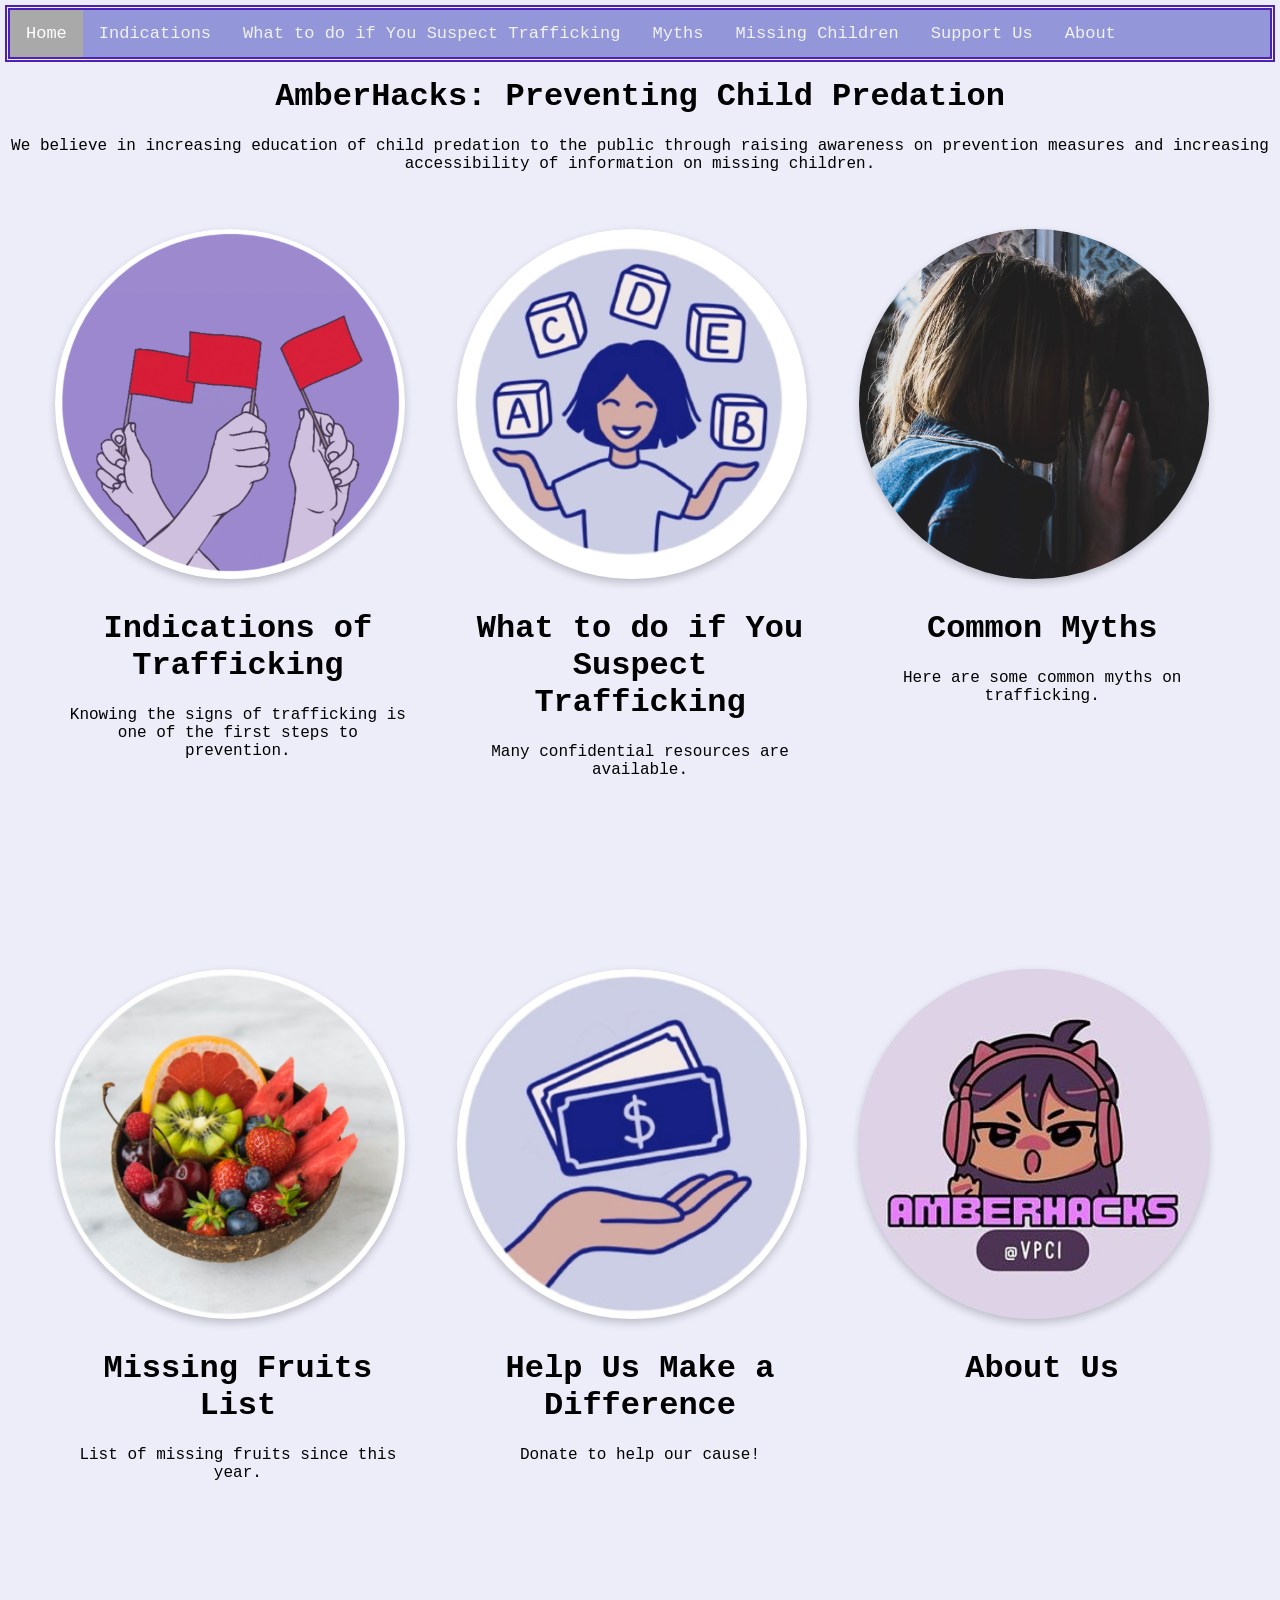
<file: index.html>
<!DOCTYPE html>
<html lang="en">

<head>
  <meta charset="utf-8">

  <link rel="stylesheet" href="style.css">
  <title>AmberHacks</title>
</head>

<body>
  <div class="topnav">
    <a class="active" href="#home">Home</a>
    <a href = "pages/indicators.html">Indications</a>
    <a href = "pages/susdo.html"> What to do if You Suspect Trafficking</a>
    <a href="pages/myths.html">Myths</a>
    <a href="pages/missingchildren.html">Missing Children</a>
    <a href="pages/support.html">Support Us</a>
    <a href="pages/about.html">About</a>
  </div>

  <h1 id="home">
    AmberHacks: Preventing Child Predation
  </h1>

  We believe in increasing education of child predation to the public through raising awareness on prevention measures
  and increasing accessibility of information on missing children.

  <div class="row">

    <div class="col">
      <a href="pages/indicators.html">
        <div class="card">
          <img src="images/red_flags.png" alt="Picture of red flags pattern on purple background">
        </div>
        <div class="cardContainer">
            <h1> Indications of Trafficking</h1>
            <p>
              Knowing the signs of trafficking is one of the first steps to prevention.
            </p>
        </div> 
      </a>
    </div>


    <div class="col">
      <a href="pages/susdo.html">
        <div class="card">
          <img src="images/childLearn.png" alt="Picture of a child surrounded by letter blocks">
        </div>
      <div class="cardContainer">
            <h1> What to do if You Suspect Trafficking </h1>
            <p>
              Many confidential resources are available.
            </p>
      </div>
      </a>
    </div>
    
    <div class="col">
      <a href="pages/myths.html">
        <div class="card">
          <img src="images/trafficking_myths.jpeg" alt="Photo of a girl standing in front of her reflection in a window">
        </div>
        <div class="cardContainer">
            <h1> Common Myths </h1>
            <p>
              Here are some common myths on trafficking.
            </p>
        </div>
    </div>

    <div class="col">
      <a href="pages/missingchildren.html">
        <div class="card">
          <img src="images/missing_fruits.png" alt="Picture of fruits arranged in a bowl">
        </div>
         <div class="cardContainer">
            <h1> Missing Fruits List </h1>
            <p>
              List of missing fruits since this year.
            </p>
          </div>
      </a>
    </div>


    <div class="col">
      <a href="pages/support.html">
        <div class="card">
          <img src="images/donation.png" alt="Picture of ice cream">
        </div>
      </a>
      <div class="cardContainer">
            <h1> Help Us Make a Difference </h1>
            <p>
              Donate to help our cause!
            </p>
      </div>
    </div>

    <div class="col">
      <a href="pages/about.html">
        <div class="card">
          <img src="images/amberhackslogo.png" alt="Picture of AmberHacks logo">
        </div>
        <div class="cardContainer">
            <h1> About Us </h1>
          </div>
      </a>
    </div>

  </div>

 
</body>

</html>
</file>
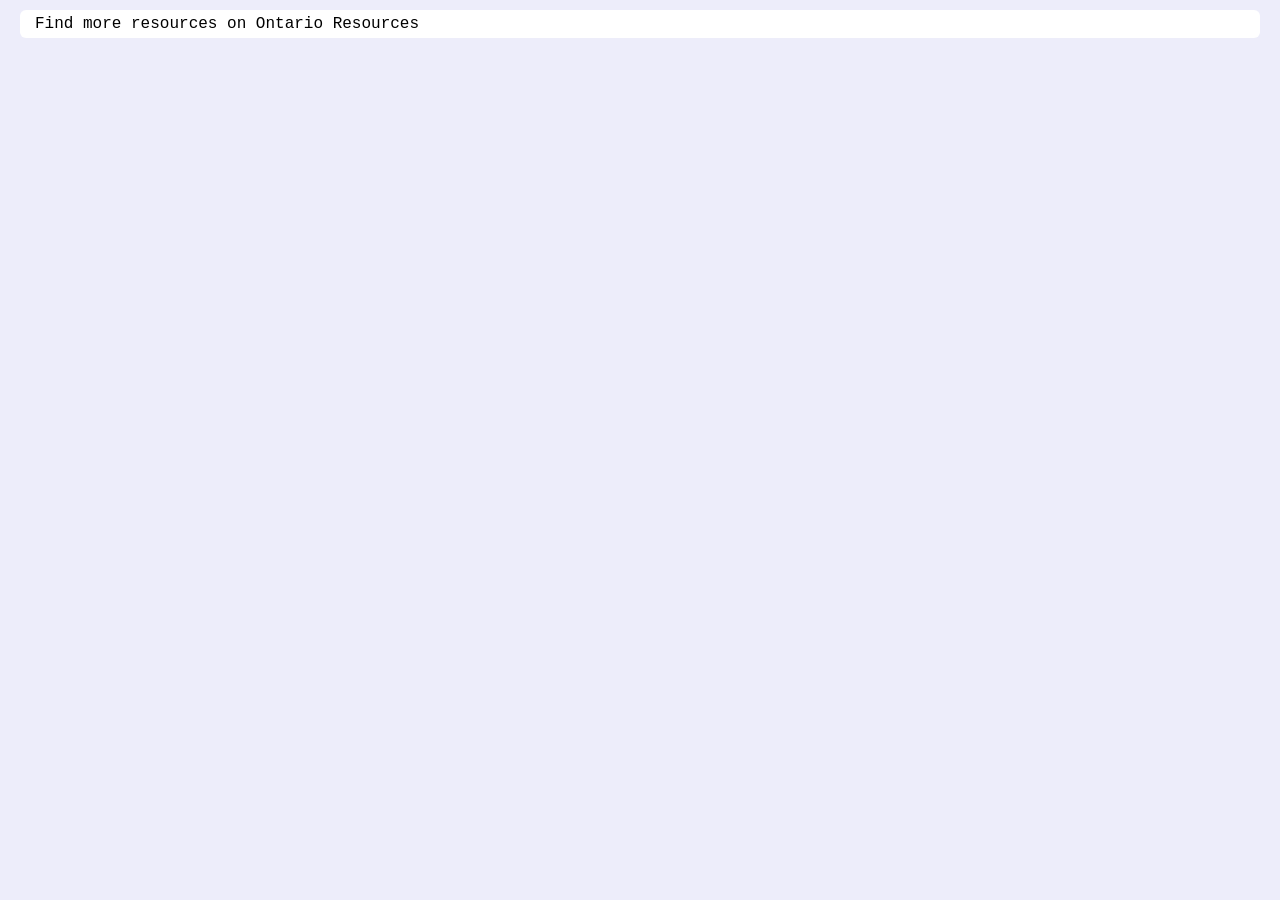
<file: indicators.html>
<!DOCTYPE html>
<html lang = "en">
  
  <head>
    <meta charset="utf-8">

    <link rel="stylesheet" href="style.css">
    <title>AmberHacks: Indications of Trafficking</title>
  </head>

  <p class = "text">
            Find more resources on <a href="https://littlewarriors.ca/about/information-resources/regional-resources/ontario-resources/"> Ontario Resources </a> 
  </p> 
  
</html>
</file>
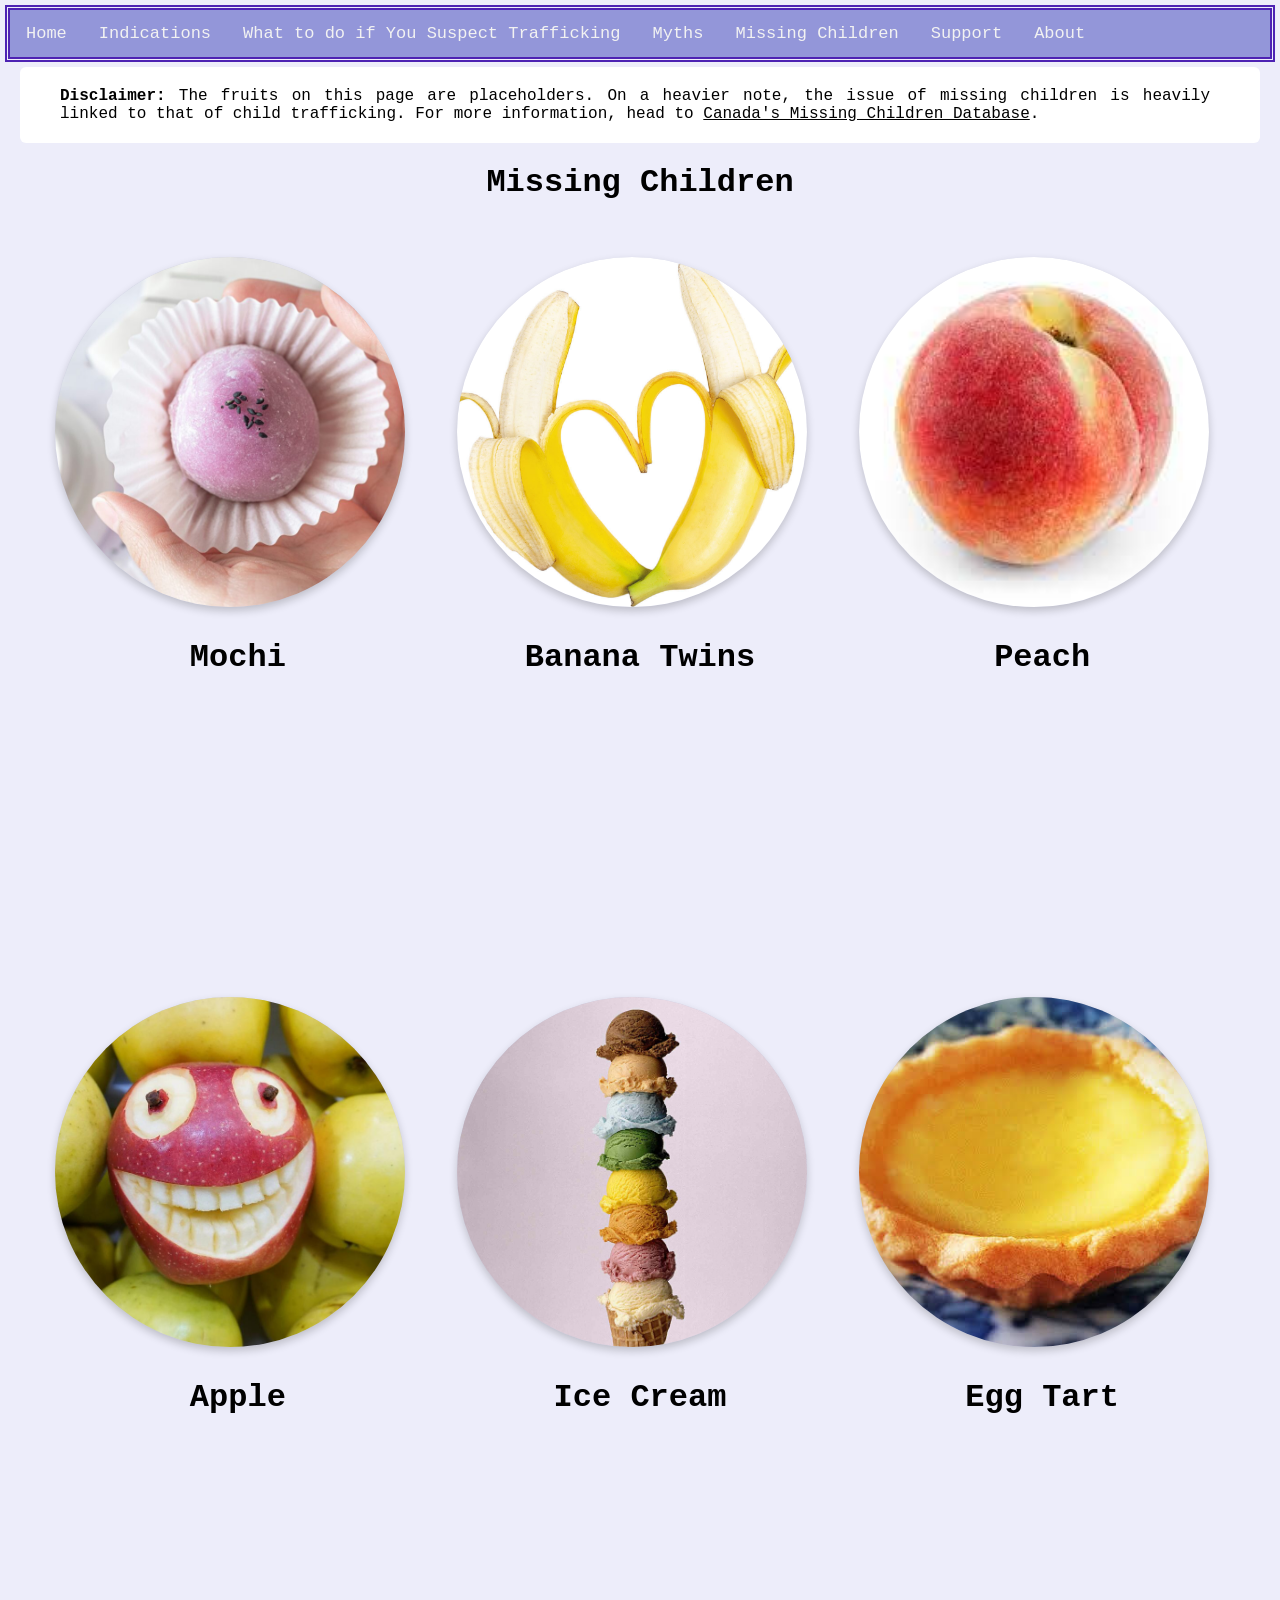
<file: pages/missingchildren.html>
<!DOCTYPE html>
<html lang="en">

<head>
  <meta charset="utf-8">

  <link rel="stylesheet" href="../style.css">
  <title>AmberHacks</title>
</head>

<body>
  <div class="topnav">
    <a href = "../index.html">Home</a>
    <a href = "indicators.html">Indications</a>
    <a href = "susdo.html"> What to do if You Suspect Trafficking</a>
    <a href="myths.html">Myths</a>
    <a href="missingchildren.html">Missing Children</a>
    <a href="support.html">Support</a>
    <a href="about.html">About</a>
  </div>
    <div class = "text">
          <p class = "text">
            <b>Disclaimer:</b> The fruits on this page are placeholders. On a heavier note, the issue of missing children is heavily linked to that of child trafficking. For more information, head to
 <a href="https://littlewarriors.ca/about/information-resources/regional-resources/ontario-resources/"><u>Canada's Missing Children Database</u></a>.
          </p> 
    </div>
  <h1 id="home">
    Missing Children
  </h1>

  <div class="row">
    
    <div class="col">
        <div class="card">
          <img src="../images/moochi.jpg" alt="Picture of mochi">
        </div>
        <div class="cardContainer">
            <h1> Mochi </h1>
        </div> 
    </div>
    
    <div class="col">
        <div class="card">
          <img src="../images/bananas.jpg" alt="Picture of bananas">
        </div>
        <div class="cardContainer">
            <h1> Banana Twins</h1>
        </div> 
    </div>

    <div class="col">
        <div class="card">
          <img src="../images/peach.jpg" alt="Picture of peach">
        </div>
        <div class="cardContainer">
            <h1> Peach </h1>
        </div> 
    </div>

    <div class="col">
        <div class="card">
          <img src="../images/apple.jpg" alt="Picture of apple">
        </div>
        <div class="cardContainer">
            <h1> Apple</h1>
        </div> 
    </div>
    
    <div class="col">
        <div class="card">
          <img src="../images/icecream.jpg" alt="Picture of ice cream">
        </div>
        <div class="cardContainer">
            <h1> Ice Cream </h1>
        </div> 
    </div>

    <div class="col">
        <div class="card">
          <img src="../images/eggtart.jpg" alt="Picture of egg tart">
        </div>
        <div class="cardContainer">
            <h1> Egg Tart </h1>
        </div> 
    </div>
</body>

</html>
</file>
<file: style.css>
html{
  font-family: Courier;
  text-align: center;
}

body{
  margin: 10px;
  background-color: #ededfa;
}

img {
  outline-color: #4d22b3;
  outline-width: 3px;
  outline-style: double;
  width: 350px;
  height: 350px;
  object-fit: cover;
}

a{
  color: black;
  text-decoration: none;
}

.text{
  text-align: justify;
  background-color:White;
  margin:10px;
  border-radius:6px;
  padding:5px;
  padding-left:15px;
  padding-right:20px;
}

.validatorImage{
  float: left;
  width: 200px;
  height: 150px;
  object-fit: contain;

}

.link{
  text-decoration: underline;
}

/*Top navigation bar customization:*/
.topnav {
  overflow: hidden;
  background-color: #9396d9;
  outline-color: #4d22b3;
  outline-width: 5px;
  outline-style: double;
}

.topnav a {
  float: left;
  color: #f2f2f2;
  text-align: center;
  padding: 14px 16px;
  text-decoration: none;
  font-size: 17px;
}

.topnav a:hover {
  background-color: #ddd;
  color: black;
}

.topnav a.active {
  background-color: #a9a9a9;
  color: white;
}

/*Dessert card customization*/

.card {
  box-shadow: 0 4px 8px 0 rgba(0,0,0,0.2);
  transition: 0.3s;
  width: 350px;
  height: 350px;
  margin: 8px;
  overflow: hidden;
  border-radius: 100%;
  background-color: #CCCDE5;
  perspective: 1000px;
}

.card:hover {
  box-shadow: 0 8px 16px 0 rgba(0,0,0,0.2);
  width: 350px;
  height: 350px;
  text-overflow: ellipsis;
}

.container {
  padding: 2px 16px;
}

.cardContainer{
  padding: 2px 16px;
  width: 350px;
  height: 350px;
}

#logoCard {
  width: 50px;
  height: 50px;
}

/*Makes the div(container object) into a row of elements that are inside it*/
.row {
  display: flex;
  justify-content: center;
  flex-direction: row;
  flex-wrap: wrap;
  margin-top: 3%;
}

.col{
  margin: 0.8%;
}



.donation-container {
	height: 1000px;
	font-family: 'Montserrat', sans-serif;
	font-weight: 500;
	font-size: 12px;
	text-transform: uppercase;
	margin-top: 30px;
}

.donation-box {
	width: 390px;
	height: 386px;
	background-color: #F5F5F5;
	border-top-left-radius: 4px;
	border-top-right-radius: 4px;
	position: relative;
	margin-left: auto;
	margin-right: auto;
	
	-webkit-transition: all 0.15s ease-out;
	-moz-transition: all 0.15s ease-out;
	-o-transition: all 0.15s ease-out;
	transition: all 0.15s ease-out;
}

.donation-box .title {
	background-color: #9396d9;
	width: 100%;
	border-top-left-radius: 4px;
	border-top-right-radius: 4px;
	color: white;
	text-align: center;
	padding-top: 12px;
	padding-bottom: 12px;
	font-size: 15px;
}

.donation-box .donate-button {
	background-color: #9396d9;
	width: 100%;
	color: white;
	text-align: center;
	padding-top: 12px;
	padding-bottom: 12px;
	font-size: 18px;
	bottom: 0px;
	position: absolute;
	cursor: pointer;
	font-weight: 800;
}

.donation-box .fields {
	width: 59%;
	display: block;
	position: absolute;
	top: 60px;
	left: 15px;
}

.donation-box .fields input {
	width: 90%;
	font-size: 17px;
	padding: 10px;
	border-radius: 4px;
	border-width: 0px;
	color: #5C5C5C;
	font-family: 'Montserrat', sans-serif;
	font-weight: 500;
	margin-bottom: 10px;
	-webkit-font-smoothing: antialiased;
}

::-webkit-input-placeholder {
   color: #cdcdcd;
   font-size: 15px;
}

:-moz-placeholder { /* Firefox 18- */
   color: #cdcdcd;
   font-size: 15px;
}

::-moz-placeholder {  /* Firefox 19+ */
   color: #cdcdcd;
   font-size: 15px; 
}

:-ms-input-placeholder {  
   color: #cdcdcd;
   font-size: 15px;
}

.donation-box .amount {
	width: 30%;
	display: block;
	position: absolute;
	top: 60px;
	right: 15px;
}

.donation-box .amount .button {
	width: 100%;
	background-color: gray;
	margin-bottom: 10px;
	text-align: center;
	color: white;
	padding: 15px 0px 15px 0px;
	border-radius: 4px;
	font-size: 20px;
	cursor: pointer;
	
	-webkit-transition: 400ms background-color;
	-moz-transition: 800ms opacity, 800ms right;
	-ms-transition: 800ms opacity, 800ms right;
	-o-transition: 800ms opacity, 800ms right;
	transition: 200ms background-color;
}

.donation-box .amount .button:hover {
	background-color: #393939;
}

.donation-box .amount .button.selected {
	background-color: #393939;
}

.donation-box .amount .button input {
	min-width: 34px;
	font-size: 20px;
	font-weight: 500;
	border: none;
	background-color: transparent;
	color: white;
	font-family: Montserrat, sans-serif;
	font-size: 20px;
	font-stretch: normal;
	font-style: normal;
	font-variant: normal;
	font-weight: 500;
	border-bottom: 2px dashed white;
	-webkit-font-smoothing: antialiased;
	
	-webkit-transition: all 0.15s ease-out;
	-moz-transition: all 0.15s ease-out;
	-o-transition: all 0.15s ease-out;
	transition: all 0.15s ease-out;
}

.set-amount {
	max-width: 96px;
}

.switch {
  position: absolute;
  top: 190px;
  left: 15px;
  margin: 20px auto;
  height: 26px;
  width: 58.5%;
  background: white;
  border-radius: 3px;
}

.switch-label {
  position: relative;
  z-index: 2;
  float: left;
  width: 49%;
  line-height: 26px;
  font-size: 11px;
  color: #5C5C5C;
  text-align: center;
  cursor: pointer;
  font-weight: bold;
}
.switch-label:active {
  font-weight: bold;
}

.switch-label-off {
  padding-left: 2px;
}

.switch-label-on {
  padding-right: 2px;
}

.switch-input {
  display: none;
}
.switch-input:checked + .switch-label {
  font-weight: bold;
  color: rgba(0, 0, 0, 0.65);
  
  -webkit-transition: 0.15s ease-out;
  -moz-transition: 0.15s ease-out;
  -o-transition: 0.15s ease-out;
  transition: 0.15s ease-out;
}
.switch-input:checked + .switch-label-on ~ .switch-selection {
  left: 114px;
}

.switch-selection {
  display: block;
  position: absolute;
  z-index: 1;
  top: 2px;
  left: 2px;
  width: 49%;
  height: 22px;
  background: #9396d9;
  border-radius: 3px;
  background-color: #9396d9;
  
  -webkit-transition: left 0.15s ease-out;
  -moz-transition: left 0.15s ease-out;
  -o-transition: left 0.15s ease-out;
  transition: left 0.15s ease-out;
}

.checkboxes {
	position: absolute;
	top: 242px;
	left: 13px;
}

.checkboxes label {
	position: relative;
	top: -8px;
	font-size: 13px;
	color: gray;
}

.checkbox {
	-webkit-appearance: none;
	background-color: #fafafa;
	border: 1px solid #9396d9;
	padding: 9px;
	border-radius: 3px;
	display: inline-block;
	position: relative;
	
	-webkit-transition: all 0.15s ease-out;
	-moz-transition: all 0.15s ease-out;
	-o-transition: all 0.15s ease-out;
	transition: all 0.15s ease-out;
}

.checkbox:active, .checkbox:checked:active {
	
}

.checkbox:checked {
	background-color: #9396d9;
	border: 1px solid #9396d9;
	color: white;
}

.checkbox:checked:after {
	content: '\2714';
	font-size: 14px;
	position: absolute;
	top: 0px;
	left: 3px;
	color: white;
}

.confirm {
	display: none;
	position: absolute;
	top: 335px;
	left: 15px;
	right: 15px;
	font-size: 16px;
	
	-webkit-transition: all 0.15s ease-out;
	-moz-transition: all 0.15s ease-out;
	-o-transition: all 0.15s ease-out;
	transition: all 0.15s ease-out;
}

.confirm i {
	font-weight: bold;
	text-decoration: underline;
	font-style: normal;
}
</file>
